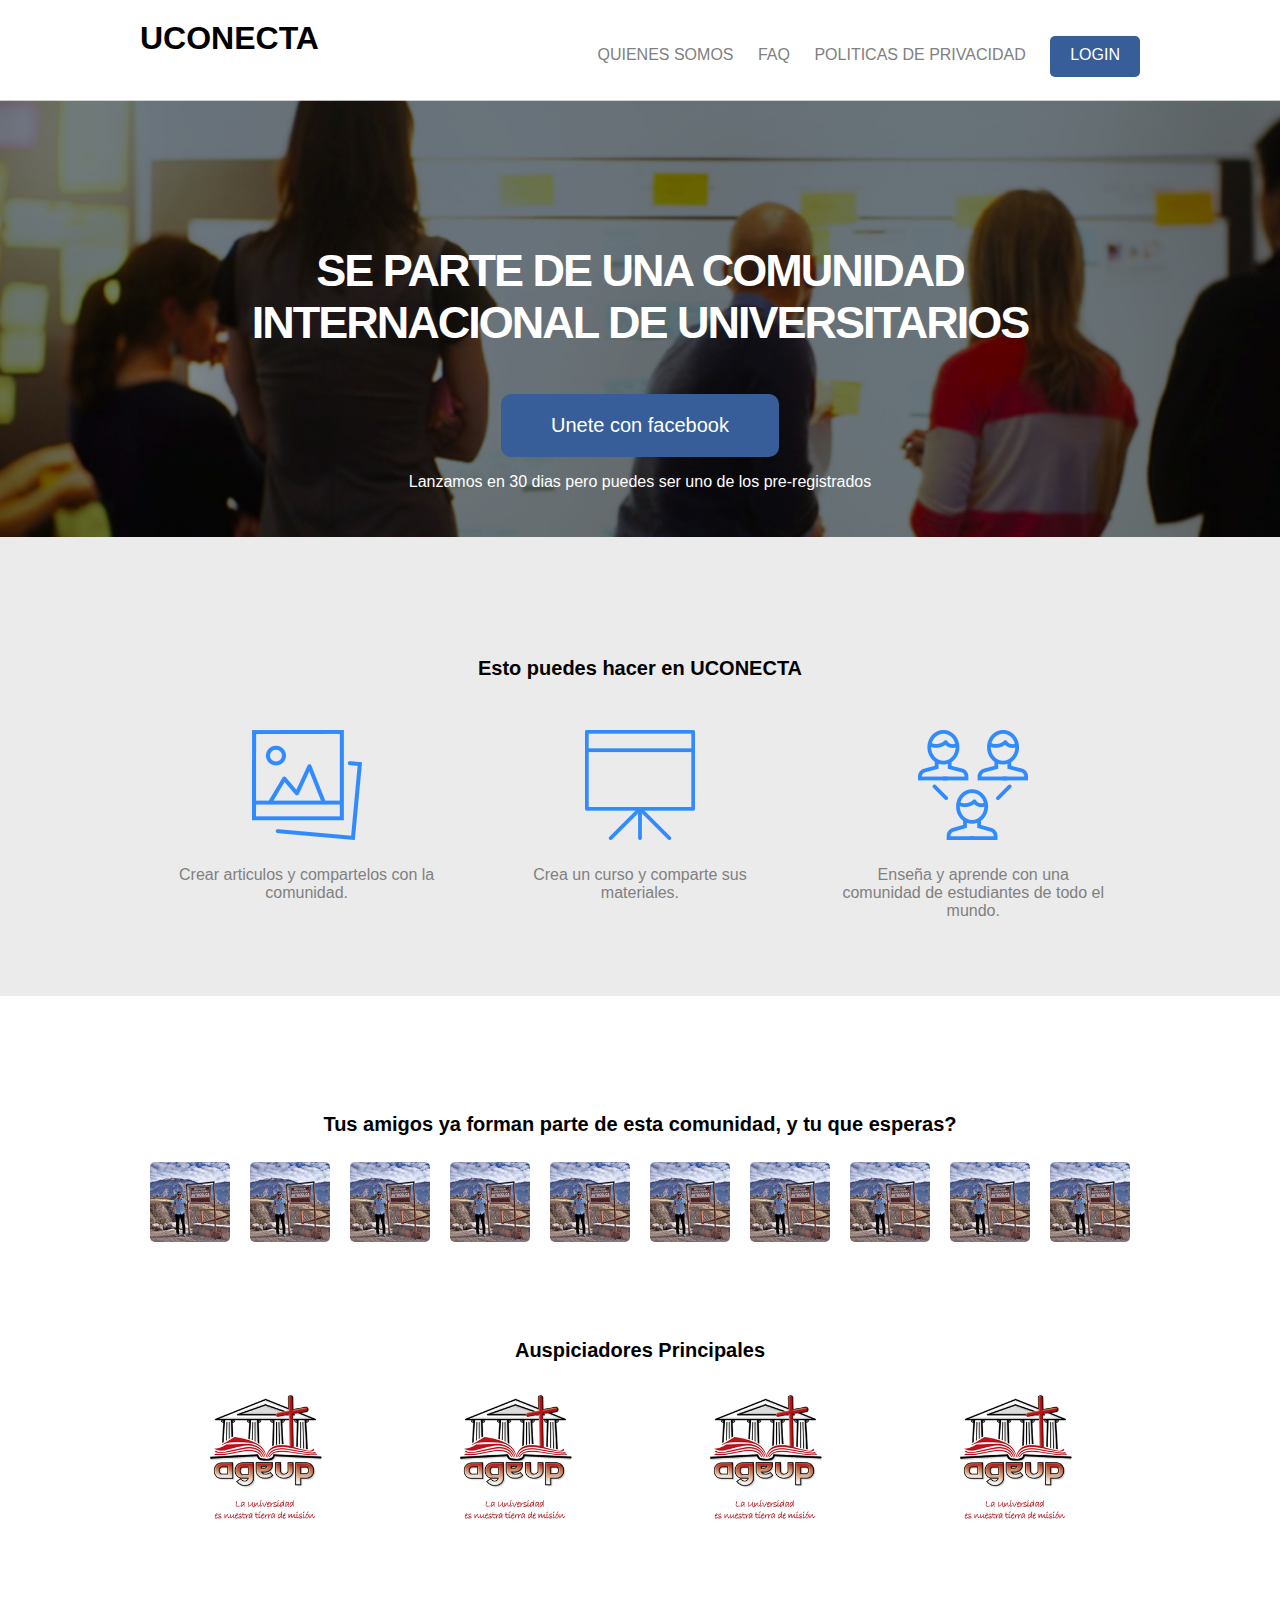
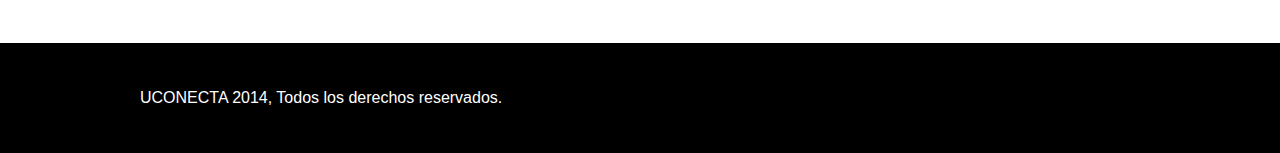
<file: index.html>
<!DOCTYPE html>
<html lang="en">
<head>
	<meta charset="UTF-8">
	<title>UCONECTA: Aprende Enseñando</title>
	<link href='http://fonts.googleapis.com/css?family=Open+Sans:400,300,600,700,800' rel='stylesheet' type='text/css'>
	<link rel="stylesheet" href="css/normalize.css">
	<link rel="stylesheet" href="css/estilos.css">
</head>
<body>
	<header>
		<div class="container">
			<h1>
				<!--<img src="imgs/logo.png" alt="UCONECTA">-->
				UCONECTA
			</h1>
			<nav>
				<ul>
					<li><a href="#">Quienes Somos</a></li>
					<li><a href="#">FAQ</a></li>
					<li><a href="#">Politicas de Privacidad</a></li>
					<li><a class="login" href="">Login</a></li>
				</ul>
			</nav>
		</div>
	</header>
	<section class="principal">
		<div class="container">
			<p class="principal">Se parte de una comunidad internacional de universitarios</p>
			<p class="boton">
				<a href="">Unete con facebook</a>
			</p>
			<p class="subtitulo">
				Lanzamos en 30 dias pero puedes ser uno de los pre-registrados
			</p>
		</div>
	</section>
	<section class="features">
		<div class="container">
			<div class="row">
				<p>Esto puedes hacer en UCONECTA</p>
			</div>
			<div class="row">
				<article>
					<figure>
						<img src="imgs/article.png" alt="Crea Articulos ">
					</figure>
					<p>
						Crear articulos y compartelos con la comunidad.
					</p>
				</article>
				<article>
					<figure>
						<img src="imgs/class.png" alt="Crea un Curso ">
					</figure>
					<p>
						Crea un curso y comparte sus materiales.
					</p>
				</article>
				<article>
					<figure>
						<img src="imgs/networking.png" alt="Internacional">
					</figure>
					<p>
						Enseña y aprende con una comunidad de estudiantes de todo el mundo.
					</p>
				</article>
			</div>
		</div>
	</section><!-- Fin de Features -->

	<section class="friends">
		<div class="container">
			<h2>Tus amigos ya forman parte de esta comunidad, y tu que esperas?</h2>
			<div class="row">
				<figure>
					<img src="imgs/avatar.jpg" alt="miembro">
				</figure>
				<figure>
					<img src="imgs/avatar.jpg" alt="miembro">
				</figure>
				<figure>
					<img src="imgs/avatar.jpg" alt="miembro">
				</figure>
				<figure>
					<img src="imgs/avatar.jpg" alt="miembro">
				</figure>
				<figure>
					<img src="imgs/avatar.jpg" alt="miembro">
				</figure>
				<figure>
					<img src="imgs/avatar.jpg" alt="miembro">
				</figure>
				<figure>
					<img src="imgs/avatar.jpg" alt="miembro">
				</figure>
				<figure>
					<img src="imgs/avatar.jpg" alt="miembro">
				</figure>
				<figure>
					<img src="imgs/avatar.jpg" alt="miembro">
				</figure>
				<figure>
					<img src="imgs/avatar.jpg" alt="miembro">
				</figure>
			</div>
		</div>
	</section><!-- fin de friends -->

	<section class="partners">
		<div class="container">
			<div class="row">
				<h2>Auspiciadores Principales</h2>
			</div>
			<div class="row">
				<figure>
					<img src="imgs/ageup.png" alt="Arequipa Camp">
				</figure>
				<figure>
					<img src="imgs/ageup.png" alt="Arequipa Camp">
				</figure>
				<figure>
					<img src="imgs/ageup.png" alt="Arequipa Camp">
				</figure>
				<figure>
					<img src="imgs/ageup.png" alt="Arequipa Camp">
				</figure>
			</div>
		</div>
	</section>
	<footer>
		<div class="container">
			<p>UCONECTA 2014, Todos los derechos reservados.</p>
		</div>
	</footer>
	<div class="call-to-action">
		<div class="container">
			<a href="">Unete con Facebook</a>
		</div>
	</div>
	<script src="js/jquery.js"></script>
	<script>
		var header = $('header').outerHeight();
		var principal = $('.principal').outerHeight();
		var suma = header+principal;
		$(window).scroll(function(){
			var top = $(window).scrollTop();
			if(top>suma){
				$('.call-to-action').css("display","block");
			}
			else{
				$('.call-to-action').css("display","none");
			}
		});
	</script>
</body>
</html>
</file>
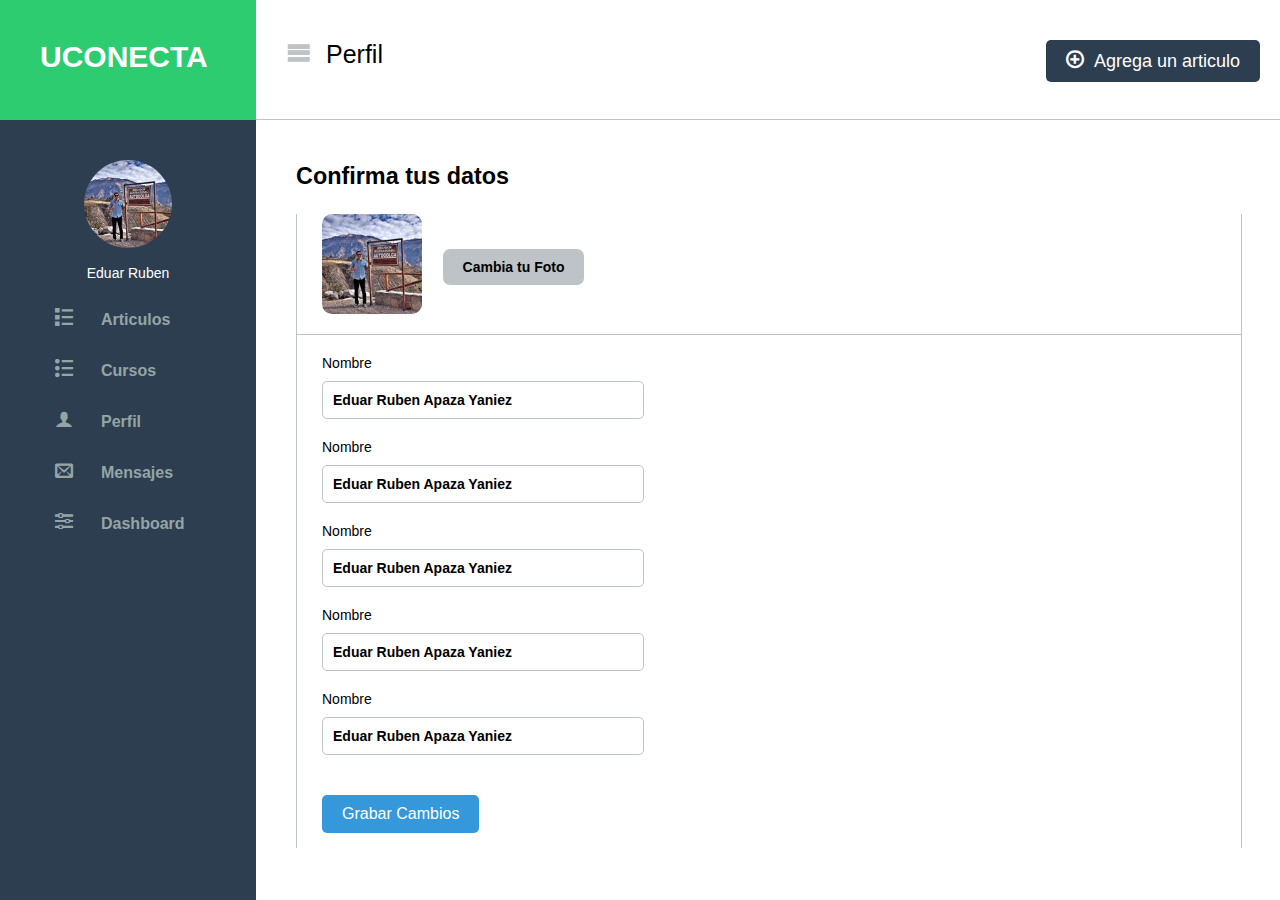
<file: dashboard-perfil.html>
<!DOCTYPE html>
<html lang="en">
<head>
	<meta charset="UTF-8">
	<title>Bienvenido a UCONECTA</title>
	<link href='http://fonts.googleapis.com/css?family=Open+Sans:400,300,600,700,800' rel='stylesheet' type='text/css'>

	<link rel="stylesheet" href="css/normalize.css">
	<link rel="stylesheet" href="css/estilos.css">
</head>
<body>
	<div class="wrapper">
		<section class="dashboard-left">
			<div class="dashboard-logotipo">
				<h3>UCONECTA</h3>
			</div>
			<div class="dashboard-options">
				<div class="dashboard-profile">
					<figure>
						<img src="imgs/avatar.jpg" alt="">
					</figure>
					<p>Eduar Ruben</p>
				</div>
				<ul>
					<li>
						<a href=""><span class="icon-list"></span>Articulos</a>
					</li>
					<li>
						<a href=""><span class="icon-list2"></span>Cursos</a>
					</li>
					<li>
						<a href=""><span class="icon-user"></span>Perfil</a>
					</li>
					<li>
						<a href=""><span class="icon-envelope"></span>Mensajes</a>
					</li>
										<li>
						<a href=""><span class="icon-settings"></span>Dashboard</a>
					</li>
				</ul>
			</div>
		</section>
		<section class="dashboard-right">
			<div class="dashboard-titulo">
				<h2><span class="icon-menu"></span>Perfil</h2>
				<a class="dashboard-btn-agregar" href="#"><span class="icon-add"></span>Agrega un articulo</a>
			</div>
			<div class="contenido">
				<div class="dashboard-perfil">
					<h3>Confirma tus datos</h3>
					<div class="perfil-avatar">
						<figure><img src="imgs/avatar.jpg" alt=""></figure>
						<div>
							<a class="dashboard-btn-cambiarfoto">Cambia tu Foto</a>
						</div>
					</div>
					<div class="perfil-datos">
						<p>
							<span>Nombre</span>
							<input type="text" value="Eduar Ruben Apaza Yaniez">
						</p>
						<p>
							<span>Nombre</span>
							<input type="text" value="Eduar Ruben Apaza Yaniez">
						</p>
						<p>
							<span>Nombre</span>
							<input type="text" value="Eduar Ruben Apaza Yaniez">
						</p>
						<p>
							<span>Nombre</span>
							<input type="text" value="Eduar Ruben Apaza Yaniez">
						</p>
						<p>
							<span>Nombre</span>
							<input type="text" value="Eduar Ruben Apaza Yaniez">
						</p>
						<p>
							<a class="dashboard-btn-grabar" href="">Grabar Cambios</a>
						</p>
					</div>	
				</div>
			</div>
		</section>
	</div>
</body>
</html>
</file>
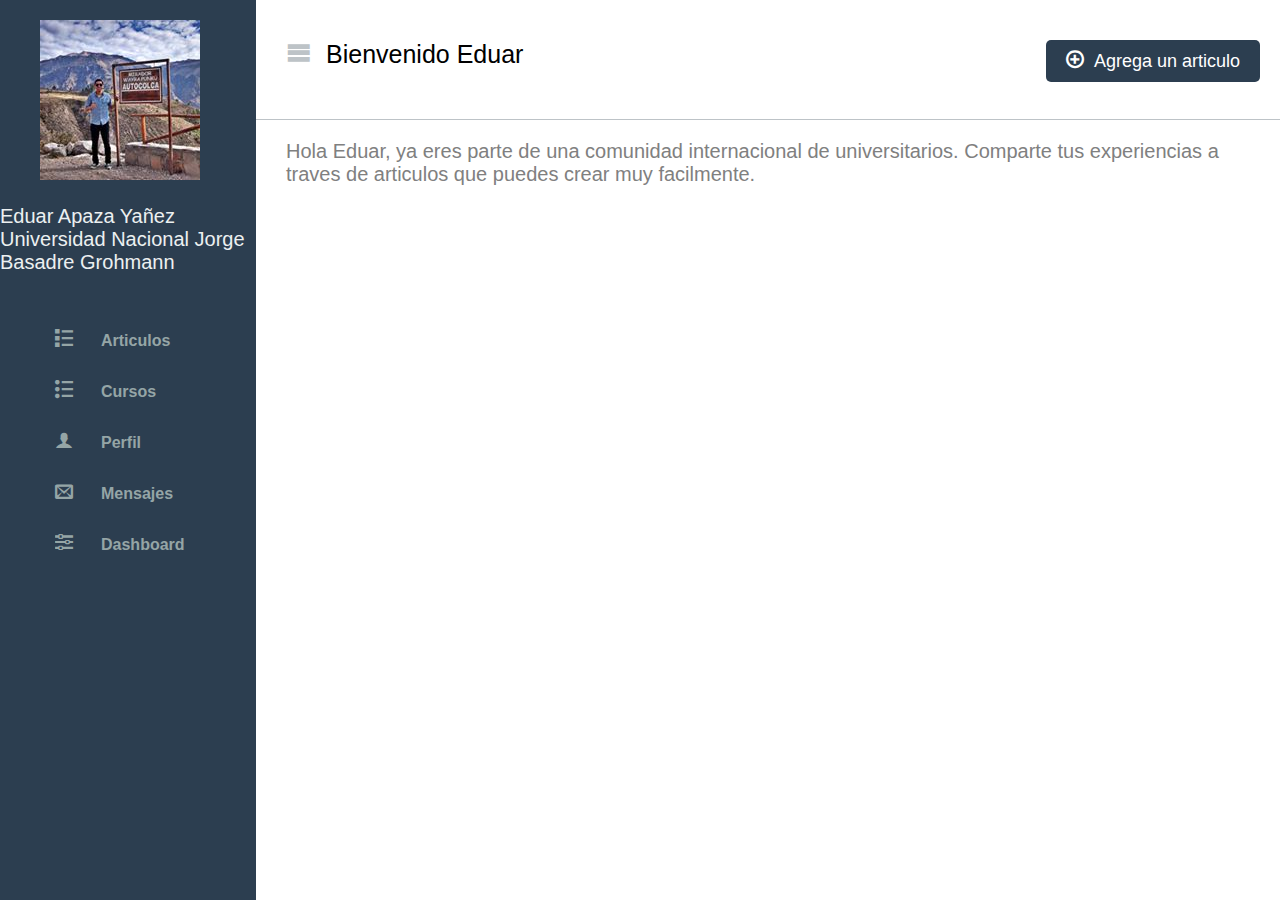
<file: dashboard.html>
<!DOCTYPE html>
<html lang="en">
<head>
	<meta charset="UTF-8">
	<title>Bienvenido a UCONECTA</title>
	<link href='http://fonts.googleapis.com/css?family=Open+Sans:400,300,600,700,800' rel='stylesheet' type='text/css'>

	<link rel="stylesheet" href="css/normalize.css">
	<link rel="stylesheet" href="css/estilos.css">
</head>
<body>
	<div class="wrapper">
		<section class="dashboard-left">
			<div class="dashboard-profile">
				<figure>
					<img src="imgs/avatar.jpg" alt="">
				</figure>
				<p>
					Eduar Apaza Yañez
					<span>Universidad Nacional Jorge Basadre Grohmann</span>
				</p>
			</div>
			<div class="dashboard-options">
				<ul>
					<li>
						<a href=""><span class="icon-list"></span>Articulos</a>
					</li>
					<li>
						<a href=""><span class="icon-list2"></span>Cursos</a>
					</li>
					<li>
						<a href=""><span class="icon-user"></span>Perfil</a>
					</li>
					<li>
						<a href=""><span class="icon-envelope"></span>Mensajes</a>
					</li>
										<li>
						<a href=""><span class="icon-settings"></span>Dashboard</a>
					</li>
				</ul>
			</div>
		</section>
		<section class="dashboard-right">
			<div class="dashboard-titulo">
				<h2><span class="icon-menu"></span>Bienvenido Eduar</h2>
				<a class="dashboard-btn-agregar" href="#"><span class="icon-add"></span>Agrega un articulo</a>
			</div>
			<div class="contenido">
				<div class="bienvenida">
					<p>Hola Eduar, ya eres parte de una comunidad internacional de universitarios.  Comparte tus experiencias a traves de articulos que puedes crear muy facilmente.</p>
				</div>
			</div>
		</section>
	</div>
</body>
</html>
</file>
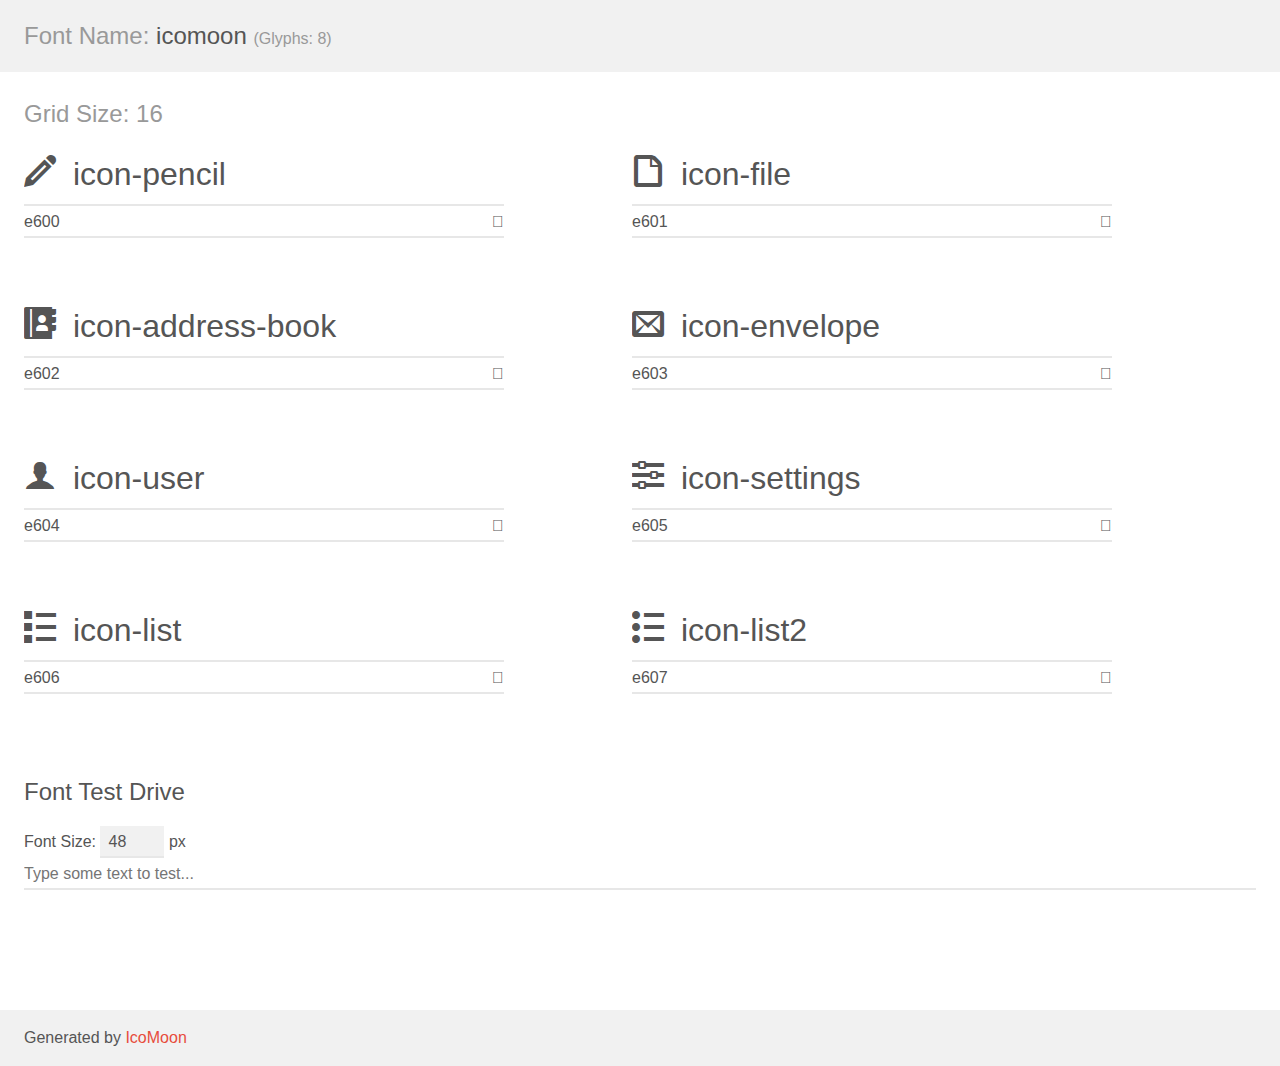
<file: icomoon/demo.html>
<!doctype html>
<html>
<head>
	<meta charset="utf-8">
	<title>IcoMoon Demo</title>
	<meta name="description" content="An Icon Font Generated By IcoMoon.io">
	<meta name="viewport" content="width=device-width">
	<link rel="stylesheet" href="demo-files/demo.css">
	<link rel="stylesheet" href="style.css"></head>
<body>
	<div class="bgc1 clearfix">
		<h1 class="mhmm mvm"><span class="fgc1">Font Name:</span> icomoon <small class="fgc1">(Glyphs:&nbsp;8)</small></h1>
	</div>
	<div class="clearfix mhl ptl">
		<h1 class="mvm mtn bshadow fgc1">Grid Size: 16</h1>
		<div class="glyph fs1">
			<div class="clearfix bshadow0 pbs">
				<span class="icon-pencil"></span><span class="mls"> icon-pencil</span>
			</div>
			<fieldset class="fs0 size1of1 clearfix hidden-false">
				<input type="text" readonly value="e600" class="unit size1of2" />
				<input type="text" maxlength="1" readonly value="&#xe600;" class="unitRight size1of2 talign-right" />
			</fieldset>
			<div class="fs0 bshadow0 clearfix hidden-true">
				<span class="unit pvs fgc1">liga: </span>
				<input type="text" readonly value="" class="liga unitRight" />
			</div>
		</div>
		<div class="glyph fs1">
			<div class="clearfix bshadow0 pbs">
				<span class="icon-file"></span><span class="mls"> icon-file</span>
			</div>
			<fieldset class="fs0 size1of1 clearfix hidden-false">
				<input type="text" readonly value="e601" class="unit size1of2" />
				<input type="text" maxlength="1" readonly value="&#xe601;" class="unitRight size1of2 talign-right" />
			</fieldset>
			<div class="fs0 bshadow0 clearfix hidden-true">
				<span class="unit pvs fgc1">liga: </span>
				<input type="text" readonly value="" class="liga unitRight" />
			</div>
		</div>
		<div class="glyph fs1">
			<div class="clearfix bshadow0 pbs">
				<span class="icon-address-book"></span><span class="mls"> icon-address-book</span>
			</div>
			<fieldset class="fs0 size1of1 clearfix hidden-false">
				<input type="text" readonly value="e602" class="unit size1of2" />
				<input type="text" maxlength="1" readonly value="&#xe602;" class="unitRight size1of2 talign-right" />
			</fieldset>
			<div class="fs0 bshadow0 clearfix hidden-true">
				<span class="unit pvs fgc1">liga: </span>
				<input type="text" readonly value="" class="liga unitRight" />
			</div>
		</div>
		<div class="glyph fs1">
			<div class="clearfix bshadow0 pbs">
				<span class="icon-envelope"></span><span class="mls"> icon-envelope</span>
			</div>
			<fieldset class="fs0 size1of1 clearfix hidden-false">
				<input type="text" readonly value="e603" class="unit size1of2" />
				<input type="text" maxlength="1" readonly value="&#xe603;" class="unitRight size1of2 talign-right" />
			</fieldset>
			<div class="fs0 bshadow0 clearfix hidden-true">
				<span class="unit pvs fgc1">liga: </span>
				<input type="text" readonly value="" class="liga unitRight" />
			</div>
		</div>
		<div class="glyph fs1">
			<div class="clearfix bshadow0 pbs">
				<span class="icon-user"></span><span class="mls"> icon-user</span>
			</div>
			<fieldset class="fs0 size1of1 clearfix hidden-false">
				<input type="text" readonly value="e604" class="unit size1of2" />
				<input type="text" maxlength="1" readonly value="&#xe604;" class="unitRight size1of2 talign-right" />
			</fieldset>
			<div class="fs0 bshadow0 clearfix hidden-true">
				<span class="unit pvs fgc1">liga: </span>
				<input type="text" readonly value="" class="liga unitRight" />
			</div>
		</div>
		<div class="glyph fs1">
			<div class="clearfix bshadow0 pbs">
				<span class="icon-settings"></span><span class="mls"> icon-settings</span>
			</div>
			<fieldset class="fs0 size1of1 clearfix hidden-false">
				<input type="text" readonly value="e605" class="unit size1of2" />
				<input type="text" maxlength="1" readonly value="&#xe605;" class="unitRight size1of2 talign-right" />
			</fieldset>
			<div class="fs0 bshadow0 clearfix hidden-true">
				<span class="unit pvs fgc1">liga: </span>
				<input type="text" readonly value="" class="liga unitRight" />
			</div>
		</div>
		<div class="glyph fs1">
			<div class="clearfix bshadow0 pbs">
				<span class="icon-list"></span><span class="mls"> icon-list</span>
			</div>
			<fieldset class="fs0 size1of1 clearfix hidden-false">
				<input type="text" readonly value="e606" class="unit size1of2" />
				<input type="text" maxlength="1" readonly value="&#xe606;" class="unitRight size1of2 talign-right" />
			</fieldset>
			<div class="fs0 bshadow0 clearfix hidden-true">
				<span class="unit pvs fgc1">liga: </span>
				<input type="text" readonly value="" class="liga unitRight" />
			</div>
		</div>
		<div class="glyph fs1">
			<div class="clearfix bshadow0 pbs">
				<span class="icon-list2"></span><span class="mls"> icon-list2</span>
			</div>
			<fieldset class="fs0 size1of1 clearfix hidden-false">
				<input type="text" readonly value="e607" class="unit size1of2" />
				<input type="text" maxlength="1" readonly value="&#xe607;" class="unitRight size1of2 talign-right" />
			</fieldset>
			<div class="fs0 bshadow0 clearfix hidden-true">
				<span class="unit pvs fgc1">liga: </span>
				<input type="text" readonly value="" class="liga unitRight" />
			</div>
		</div>
	</div>

	<!--[if gt IE 8]><!-->
	<div class="mhl clearfix mbl">
		<h1>Font Test Drive</h1>
		<label>
			Font Size: <input id="fontSize" type="number" class="textbox0 mbm"
			min="8" value="48" />
			px
		</label>
		<input id="testText" type="text" class="phl size1of1 mvl"
		placeholder="Type some text to test..." value=""/>
		</label>
		<div id="testDrive" class="icon-">&nbsp;
		</div>
	</div>
	<!--<![endif]-->
	<div class="bgc1 clearfix">
		<p class="mhl">Generated by <a href="https://icomoon.io/app">IcoMoon</a></p>
	</div>

	<script src="demo-files/demo.js"></script>
</body>
</html>
</file>
<file: css/estilos.css>
body{font-family:'Open Sans' sans-serif;font-size:16px;font-weight:400}.container{width:1000px;margin:0 auto;position:relative;}@media (max-width:1000px){.container{width:100%}}header{height:100px;box-sizing:border-box;padding-top:20px;text-align:left;}header h1{display:inline-block;vertical-align:top;margin:0;}header h1 img{height:60px}header nav{display:inline-block;vertical-align:top;position:absolute;top:0;right:0;}header nav ul{list-style:none;padding:0;}header nav ul li{display:inline-block;}header nav ul li a{box-sizing:border-box;display:inline-block;color:#808080;padding:10px 0;margin-left:20px;text-decoration:none;text-transform:uppercase;transition:.2s all ease-in-out;border-bottom:3px solid transparent;}header nav ul li a:hover{border-bottom:3px solid #375e98}header nav ul li a.login{border-radius:5px;padding:10px 20px;color:#fff;background-color:#375e98}section.principal{color:#fff;background:url("../imgs/fondo.png") center center no-repeat;background-size:cover;padding-top:100px;padding-bottom:30px;}section.principal p.principal{font-size:45px;font-weight:800;text-align:center;text-transform:uppercase;letter-spacing:-2px}section.principal p.boton{text-align:center;}section.principal p.boton a{border-radius:10px;color:#fff;font-size:20px;font-weight:400;background-color:#375e98;display:inline-block;padding:20px 50px;text-decoration:none}section.principal p.subtitulo{text-decoration:center;font-weight:300;text-align:center}section.features{background-color:#ebebeb;padding-top:100px;padding-bottom:50px;}section.features div.row{width:100%;font-size:0;}section.features div.row p{color:#000;font-size:20px;font-weight:700;text-align:center}section.features div.row article{box-sizing:border-box;display:inline-block;vertical-align:top;width:33.33%;}@media (max-width:1000px){section.features div.row article{width:100%}}section.features div.row article figure{padding-top:30px;text-align:center;}section.features div.row article figure img{text-align:center}section.features div.row article p{box-sizing:border-box;color:#808080;font-size:16px;font-weight:300;padding:10px 30px}section.friends{padding-top:100px;}section.friends h2{color:#000;font-size:20px;font-weight:700;text-align:center}section.friends div.row{width:100%;font-size:0;}section.friends div.row figure{box-sizing:border-box;display:inline-block;width:10%;margin:0;padding:10px;}section.friends div.row figure img{border-radius:5px;width:100%}section.partners{padding-top:70px;padding-bottom:100px;}section.partners div.row{width:100%;font-size:0;}section.partners div.row h2{color:#000;font-size:20px;font-weight:700;text-align:center}section.partners div.row figure{box-sizing:border-box;display:inline-block;width:25%;margin:0;padding:10px;text-align:center;}@media (max-width:1000px){section.partners div.row figure{width:50%}}section.partners div.row figure img{width:50%}footer{background-color:#000;color:#fff;padding:30px 0;}footer p{font-size:16px;font-weight:400}div.call-to-action{background-color:#808080;padding:20px 0;text-align:center;position:fixed;top:0;left:0;right:0;display:none;}div.call-to-action a{color:#fff;border-radius:10px;background-color:#375e98;display:inline-block;padding:20px 40px;font-size:20px;font-weight:400;text-decoration:none}.wrapper{width:100%;font-size:0;vertical-align:top;position:relative}section.dashboard-left{background-color:#2c3e50;color:#ecf0f1;box-sizing:border-box;width:20%;font-size:20px;height:auto;vertical-align:top;position:fixed;top:0;left:0;bottom:0;}section.dashboard-left div.dashboard-logotipo{box-sizing:border-box;background-color:#2ecc71;color:#fff;font-size:0;padding-bottom:10px;height:120px;}section.dashboard-left div.dashboard-logotipo h3{margin:0;padding:40px 0 0 40px;color:#fff;font-size:30px;font-weight:700}section.dashboard-left div.dashboard-options{padding-top:20px;}section.dashboard-left div.dashboard-options div.dashboard-profile{width:100%;margin-bottom:20px;}section.dashboard-left div.dashboard-options div.dashboard-profile figure{display:block;text-align:center;}section.dashboard-left div.dashboard-options div.dashboard-profile figure img{border-radius:50%;width:50%}section.dashboard-left div.dashboard-options div.dashboard-profile p{margin:0;text-align:center;color:#fff;line-height:0;font-size:14px}section.dashboard-left div.dashboard-options ul{display:block;margin:0;padding:0;}section.dashboard-left div.dashboard-options ul li{list-style:none;}section.dashboard-left div.dashboard-options ul li a{display:block;color:#95a5a6;font-size:16px;font-weight:600;padding-top:15px;padding-left:55px;padding-bottom:15px;text-decoration:none;}section.dashboard-left div.dashboard-options ul li a:hover{color:#fff;background-color:#34495e;}section.dashboard-left div.dashboard-options ul li a:hover > span{color:#3498db}section.dashboard-left div.dashboard-options ul li a span{display:inline-block;color:#95a5a6;font-size:18px;margin-right:28px}section.dashboard-right{vertical-align:top;box-sizing:border-box;width:100%;font-size:20px;height-min:100vh;padding-left:20%;}section.dashboard-right div.dashboard-titulo{box-sizing:border-box;width:100%;position:relative;border-bottom:1px solid #bdc3c7;height:120px;}section.dashboard-right div.dashboard-titulo h2{box-sizing:border-box;margin:0;padding-top:40px;padding-left:30px;font-size:25px;font-weight:400;}section.dashboard-right div.dashboard-titulo h2 span{color:#bdc3c7;font-size:25px;margin-right:15px}section.dashboard-right div.dashboard-titulo a.dashboard-btn-agregar{background-color:#2c3e50;border-radius:5px;color:#fff;font-size:18px;font-weight:400;display:inline-block;padding:10px 20px;position:absolute;text-decoration:none;top:40px;right:20px;}section.dashboard-right div.dashboard-titulo a.dashboard-btn-agregar:hover{background-color:#445c75}section.dashboard-right div.dashboard-titulo a.dashboard-btn-agregar span{margin-right:10px}section.dashboard-right div.contenido{border-box:border-box;padding-top:20px;padding-left:30px;padding-right:30px;}section.dashboard-right div.contenido div.bienvenida{width:100%;}section.dashboard-right div.contenido div.bienvenida p{color:#808080;margin:0}section.dashboard-right div.contenido div.dashboard-perfil{box-sizing:border-box;width:100%;padding-left:10px;padding-right:35px;}section.dashboard-right div.contenido div.dashboard-perfil div.perfil-avatar{width:100%;box-sizing:border-bottom;border-bottom:1px solid #bdc3c7;border-left:1px solid #bdc3c7;border-right:1px solid #bdc3c7;padding-left:25px;padding-bottom:15px;}section.dashboard-right div.contenido div.dashboard-perfil div.perfil-avatar figure{display:inline-block;width:100px;padding:0;margin:0;}section.dashboard-right div.contenido div.dashboard-perfil div.perfil-avatar figure img{border-radius:10px;padding:0;width:100%}section.dashboard-right div.contenido div.dashboard-perfil div.perfil-avatar div{vertical-align:top;display:inline-block;padding-top:35px;padding-left:15px;}section.dashboard-right div.contenido div.dashboard-perfil div.perfil-avatar div a.dashboard-btn-cambiarfoto{border-radius:7px;background-color:#bdc3c7;display:inline-block;color:#000;font-size:14px;font-weight:600;padding:10px 20px}section.dashboard-right div.contenido div.dashboard-perfil div.perfil-datos{box-sizing:border-bottom;width:100%;border-left:1px solid #bdc3c7;border-right:1px solid #bdc3c7;padding-left:25px;padding-bottom:15px;}section.dashboard-right div.contenido div.dashboard-perfil div.perfil-datos p{margin:0;padding-top:20px;font-size:14px;}section.dashboard-right div.contenido div.dashboard-perfil div.perfil-datos p span{display:block;margin-bottom:10px}section.dashboard-right div.contenido div.dashboard-perfil div.perfil-datos p input{border:1px solid #bdc3c7;border-radius:5px;display:block;width:300px;font-weight:600;padding:10px 10px;outline:0;}section.dashboard-right div.contenido div.dashboard-perfil div.perfil-datos p input:hover{border:1px solid #3498db}section.dashboard-right div.contenido div.dashboard-perfil div.perfil-datos p a.dashboard-btn-grabar{border-radius:5px;margin-top:20px;color:#fff;background-color:#3498db;display:inline-block;font-size:16px;font-weight:400;padding:10px 20px;text-decoration:none}@font-face{font-family:'icomoon';src:url("../fonts/icomoon.eot?nvoce8");src:url("../fonts/icomoon.eot?#iefixnvoce8") format('embedded-opentype'),url("../fonts/icomoon.woff?nvoce8") format('woff'),url("../fonts/icomoon.ttf?nvoce8") format('truetype'),url("../fonts/icomoon.svg?nvoce8#icomoon") format('svg');font-weight:normal;font-style:normal}[class^="icon-"],[class*=" icon-"]{font-family:'icomoon';speak:none;font-style:normal;font-weight:normal;font-variant:normal;text-transform:none;line-height:1;-webkit-font-smoothing:antialiased;-moz-osx-font-smoothing:grayscale}.icon-pencil:before{content:"\e600"}.icon-file:before{content:"\e601"}.icon-address-book:before{content:"\e602"}.icon-envelope:before{content:"\e603"}.icon-user:before{content:"\e604"}.icon-settings:before{content:"\e605"}.icon-list:before{content:"\e606"}.icon-list2:before{content:"\e607"}.icon-menu:before{content:"\e608"}.icon-plus:before{content:"\e609"}.icon-add:before{content:"\e60a"}
</file>
<file: icomoon/demo-files/demo.css>
body {
	padding: 0;
	margin: 0;
	font-family: sans-serif;
	font-size: 1em;
	line-height: 1.5;
	color: #555;
	background: #fff;
}
h1 {
	font-size: 1.5em;
	font-weight: normal;
}
small {
	font-size: .66666667em;
}
a {
	color: #e74c3c;
	text-decoration: none;
}
a:hover, a:focus {
	box-shadow: 0 1px #e74c3c;
}
.bshadow0, input {
	box-shadow: inset 0 -2px #e7e7e7;
}
input:hover {
	box-shadow: inset 0 -2px #ccc;
}
input, fieldset {
	font-size: 1em;
	margin: 0;
	padding: 0;
	border: 0;
}
input {
	color: inherit;
	line-height: 1.5;
	height: 1.5em;
	padding: .25em 0;
}
input:focus {
	outline: none;
	box-shadow: inset 0 -2px #449fdb;
}
.glyph {
	font-size: 16px;
	width: 15em;
	padding-bottom: 1em;
	margin-right: 4em;
	margin-bottom: 1em;
	float: left;
	overflow: hidden;
}
.liga {
	width: 80%;
	width: calc(100% - 2.5em);
}
.talign-right {
	text-align: right;
}
.talign-center {
	text-align: center;
}
.bgc1 {
	background: #f1f1f1;
}
.fgc1 {
	color: #999;
}
.fgc0 {
	color: #000;
}
p {
	margin-top: 1em;
	margin-bottom: 1em;
}
.mvm {
	margin-top: .75em;
	margin-bottom: .75em;
}
.mtn {
	margin-top: 0;
}
.mtl, .mal {
	margin-top: 1.5em;
}
.mbl, .mal {
	margin-bottom: 1.5em;
}
.mal, .mhl {
	margin-left: 1.5em;
	margin-right: 1.5em;
}
.mhmm {
	margin-left: 1em;
	margin-right: 1em;
}
.mls {
	margin-left: .25em;
}
.ptl {
	padding-top: 1.5em;
}
.pbs, .pvs {
	padding-bottom: .25em;
}
.pvs, .pts {
	padding-top: .25em;
}
.clearfix {
	zoom: 1;
}
.unit {
	float: left;
}
.unitRight {
	float: right;
}
.size1of2 {
	width: 50%;
}
.size1of1 {
	width: 100%;
}
.clearfix:before, .clearfix:after {
	content: " ";
	display: table;
}
.clearfix:after {
	clear: both;
}
.hidden-true {
	display: none;
}
.textbox0 {
	width: 3em;
	background: #f1f1f1;
	padding: .25em .5em;
	line-height: 1.5;
	height: 1.5em;
}
#testDrive {
	padding-top: 24px;
	line-height: 1.5;
}
.fs0 {
	font-size: 16px;
}
.fs1 {
	font-size: 32px;
}
</file>
<file: icomoon/style.css>
@font-face {
	font-family: 'icomoon';
	src:url('fonts/icomoon.eot?nvoce8');
	src:url('fonts/icomoon.eot?#iefixnvoce8') format('embedded-opentype'),
		url('fonts/icomoon.woff?nvoce8') format('woff'),
		url('fonts/icomoon.ttf?nvoce8') format('truetype'),
		url('fonts/icomoon.svg?nvoce8#icomoon') format('svg');
	font-weight: normal;
	font-style: normal;
}

[class^="icon-"], [class*=" icon-"] {
	font-family: 'icomoon';
	speak: none;
	font-style: normal;
	font-weight: normal;
	font-variant: normal;
	text-transform: none;
	line-height: 1;

	/* Better Font Rendering =========== */
	-webkit-font-smoothing: antialiased;
	-moz-osx-font-smoothing: grayscale;
}

.icon-pencil:before {
	content: "\e600";
}
.icon-file:before {
	content: "\e601";
}
.icon-address-book:before {
	content: "\e602";
}
.icon-envelope:before {
	content: "\e603";
}
.icon-user:before {
	content: "\e604";
}
.icon-settings:before {
	content: "\e605";
}
.icon-list:before {
	content: "\e606";
}
.icon-list2:before {
	content: "\e607";
}
</file>
